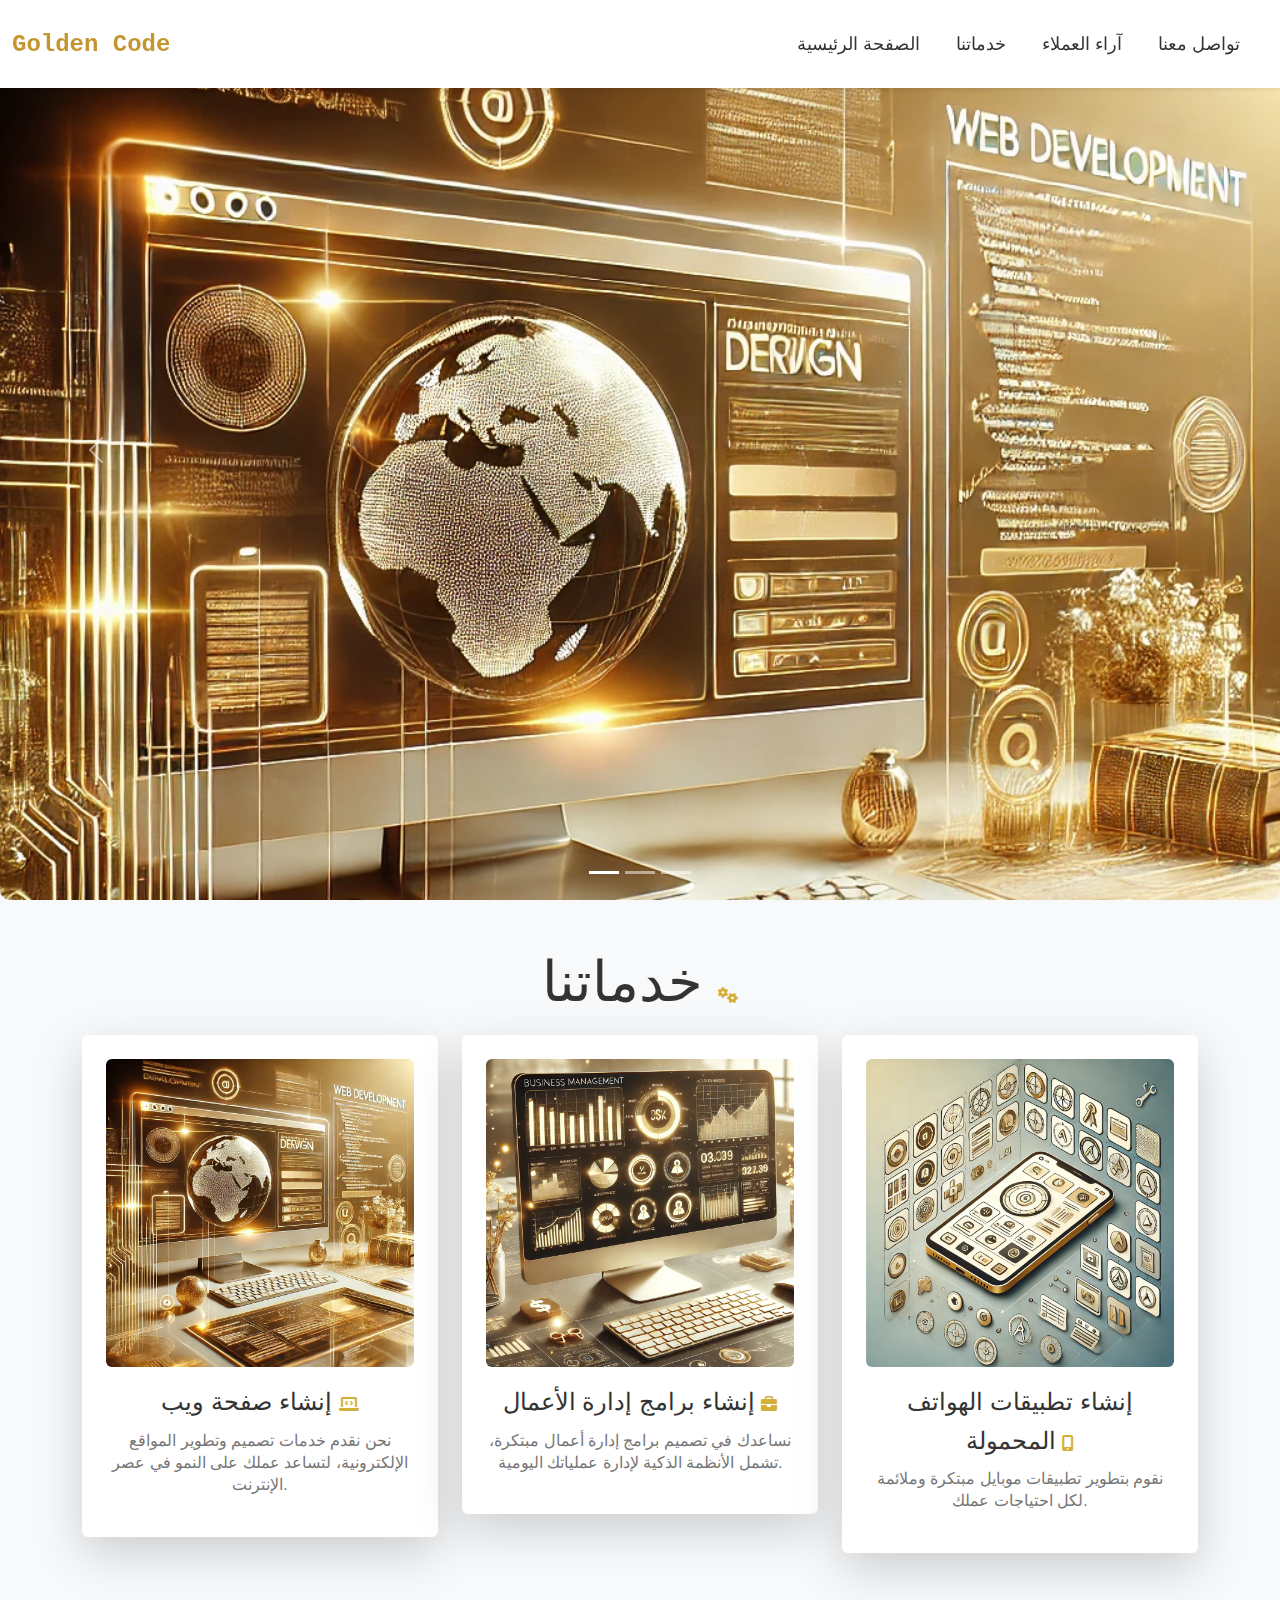
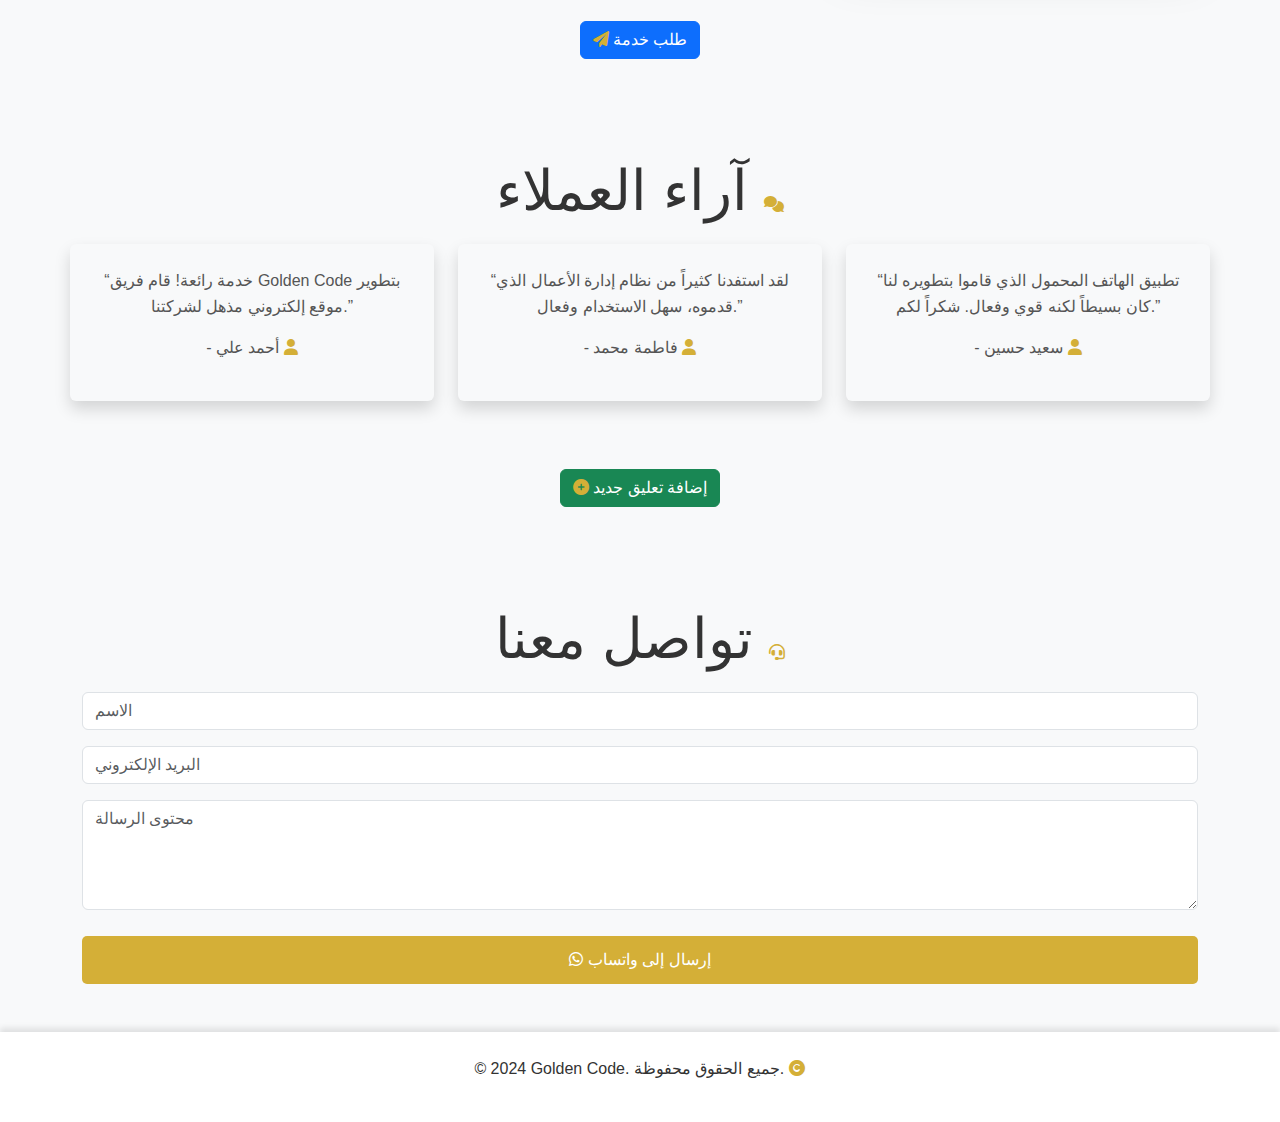
<file: day.html>
<!DOCTYPE html>
<html lang="ar">
<head>
    <meta charset="UTF-8">
    <meta name="viewport" content="width=device-width, initial-scale=1.0">
    <title>Golden Code</title>
    <link href="https://cdn.jsdelivr.net/npm/bootstrap@5.3.0-alpha1/dist/css/bootstrap.min.css" rel="stylesheet">
    <link rel="stylesheet" href="./css/day.css">
    <!-- إضافة Font Awesome للآيقونات -->
    <link rel="stylesheet" href="https://cdnjs.cloudflare.com/ajax/libs/font-awesome/6.0.0-beta3/css/all.min.css">
</head>
<body>

    <!-- ناف بار -->
    <nav class="navbar navbar-expand-lg navbar-light fixed-top shadow-sm">
        <div class="container-fluid">
            <a class="navbar-brand" href="index.html"> <span class="mainword">Golden Code</span></a>
            <button class="navbar-toggler" type="button" data-bs-toggle="collapse" data-bs-target="#navbarNav" aria-controls="navbarNav" aria-expanded="false" aria-label="Toggle navigation">
                <span class="navbar-toggler-icon"></span>
            </button>
            <div class="collapse navbar-collapse" id="navbarNav">
                <ul class="navbar-nav ms-auto">
                    <li class="nav-item">
                        <a class="nav-link" href="#carouselExampleIndicators">الصفحة الرئيسية</a>
                    </li>
                    <li class="nav-item">
                        <a class="nav-link" href="#services">خدماتنا</a>
                    </li>
                    <li class="nav-item">
                        <a class="nav-link" href="#reviews">آراء العملاء</a>
                    </li>
                    <li class="nav-item">
                        <a class="nav-link" href="#contact">تواصل معنا</a>
                    </li>
                </ul>
            </div>
        </div>
    </nav>

    <!-- سلايدر -->
    <div id="carouselExampleIndicators" class="carousel slide" data-bs-ride="carousel">
        <div class="carousel-indicators">
            <button type="button" data-bs-target="#carouselExampleIndicators" data-bs-slide-to="0" class="active" aria-current="true" aria-label="Slide 1"></button>
            <button type="button" data-bs-target="#carouselExampleIndicators" data-bs-slide-to="1" aria-label="Slide 2"></button>
            <button type="button" data-bs-target="#carouselExampleIndicators" data-bs-slide-to="2" aria-label="Slide 3"></button>
        </div>
        <div class="carousel-inner" style="height: 100vh;">
            <div class="carousel-item active">
                <img src="./media/1.webp" class="d-block w-100 h-100" alt="Image 1">
            </div>
            <div class="carousel-item">
                <img src="./media/background.jpeg" class="d-block w-100 h-100" alt="Image 2">
            </div>
            <div class="carousel-item">
                <img src="./media/background.jpeg" class="d-block w-100 h-100" alt="Image 3">
            </div>
        </div>
        <!-- Controls -->
        <button class="carousel-control-prev" type="button" data-bs-target="#carouselExampleIndicators" data-bs-slide="prev">
            <span class="carousel-control-prev-icon" aria-hidden="true"></span>
            <span class="visually-hidden">السابق</span>
        </button>
        <button class="carousel-control-next" type="button" data-bs-target="#carouselExampleIndicators" data-bs-slide="next">
            <span class="carousel-control-next-icon" aria-hidden="true"></span>
            <span class="visually-hidden">التالي</span>
        </button>
    </div>

    <!-- خدماتنا -->
    <div id="services" class="container text-center my-5">
        <h2 class="display-4">خدماتنا <span class="fas fa-cogs"></span></h2>
        <div class="row">
            <!-- خدمة 1 -->
            <div class="col-md-4 mb-4">
                <div class="service-card shadow-lg rounded p-4">
                    <img src="./media/1.webp" alt="إنشاء صفحة ويب" class="img-fluid rounded">
                    <h3 class="mt-3">إنشاء صفحة ويب <span class="fas fa-laptop-code"></span></h3>
                    <p>نحن نقدم خدمات تصميم وتطوير المواقع الإلكترونية، لتساعد عملك على النمو في عصر الإنترنت.</p>
                </div>
            </div>
            <!-- خدمة 2 -->
            <div class="col-md-4 mb-4">
                <div class="service-card shadow-lg rounded p-4">
                    <img src="./media/2.webp" alt="برامج إدارة الأعمال" class="img-fluid rounded">
                    <h3 class="mt-3">إنشاء برامج إدارة الأعمال <span class="fas fa-briefcase"></span></h3>
                    <p>نساعدك في تصميم برامج إدارة أعمال مبتكرة، تشمل الأنظمة الذكية لإدارة عملياتك اليومية.</p>
                </div>
            </div>
            <!-- خدمة 3 -->
            <div class="col-md-4 mb-4">
                <div class="service-card shadow-lg rounded p-4">
                    <img src="./media/3.webp" alt="إنشاء تطبيقات الهواتف" class="img-fluid rounded">
                    <h3 class="mt-3">إنشاء تطبيقات الهواتف المحمولة <span class="fas fa-mobile-alt"></span></h3>
                    <p>نقوم بتطوير تطبيقات موبايل مبتكرة وملائمة لكل احتياجات عملك.</p>
                </div>
            </div>
        </div>
        <div class="mt-4">
            <button class="btn btn-primary" data-bs-toggle="modal" data-bs-target="#serviceRequestModal">
                <span class="fas fa-paper-plane"></span> طلب خدمة
            </button>
        </div>
    </div>

    <!-- آراء العملاء -->
    <div id="reviews" class="container text-center my-5">
        <h2 class="display-4">آراء العملاء <span class="fas fa-comments"></span></h2>
        <div class="row">
            <div class="col-md-4 mb-4">
                <div class="review-card p-4 shadow rounded">
                    <p>“خدمة رائعة! قام فريق Golden Code بتطوير موقع إلكتروني مذهل لشركتنا.”</p>
                    <p>- أحمد علي <span class="fas fa-user"></span></p>
                </div>
            </div>
            <div class="col-md-4 mb-4">
                <div class="review-card p-4 shadow rounded">
                    <p>“لقد استفدنا كثيراً من نظام إدارة الأعمال الذي قدموه، سهل الاستخدام وفعال.”</p>
                    <p>- فاطمة محمد <span class="fas fa-user"></span></p>
                </div>
            </div>
            <div class="col-md-4 mb-4">
                <div class="review-card p-4 shadow rounded">
                    <p>“تطبيق الهاتف المحمول الذي قاموا بتطويره لنا كان بسيطاً لكنه قوي وفعال. شكراً لكم.”</p>
                    <p>- سعيد حسين <span class="fas fa-user"></span></p>
                </div>
            </div>
        </div>
        <div class="mt-4">
            <button class="btn btn-success" data-bs-toggle="modal" data-bs-target="#addReviewModal">
                <span class="fas fa-plus-circle"></span> إضافة تعليق جديد
            </button>
        </div>
    </div>

    <!-- تواصل معنا (فورم) -->
    <div id="contact" class="container text-center my-5">
        <h2 class="display-4">تواصل معنا <span class="fas fa-headset"></span></h2>
        <form action="https://wa.me/201111600093" method="get" target="_blank">
            <input type="text" name="name" class="form-control mb-3" placeholder="الاسم" required>
            <input type="email" name="email" class="form-control mb-3" placeholder="البريد الإلكتروني" required>
            <textarea name="message" class="form-control mb-3" placeholder="محتوى الرسالة" rows="4" required></textarea>
            <button type="submit" class="btn btn-primary">
                <span class="fab fa-whatsapp"></span> إرسال إلى واتساب
            </button>
        </form>
    </div>

    <!-- فوتر -->
    <footer class="text-center py-4">
        <p>&copy; 2024 Golden Code. جميع الحقوق محفوظة. <span class="fas fa-copyright"></span></p>
    </footer>

    <!-- Modal: طلب خدمة -->
    <div class="modal fade" id="serviceRequestModal" tabindex="-1" aria-labelledby="serviceRequestModalLabel" aria-hidden="true">
        <div class="modal-dialog">
            <div class="modal-content">
                <div class="modal-header">
                    <h5 class="modal-title" id="serviceRequestModalLabel">طلب خدمة <span class="fas fa-file-alt"></span></h5>
                    <button type="button" class="btn-close" data-bs-dismiss="modal" aria-label="Close"></button>
                </div>
                <div class="modal-body">
                    <p>يرجى ملء التفاصيل المطلوبة وسوف يتواصل معك فريقنا في أقرب وقت.</p>
                </div>
                <div class="modal-footer">
                    <button type="button" class="btn btn-secondary" data-bs-dismiss="modal">إغلاق</button>
                    <button type="button" class="btn btn-primary">إرسال</button>
                </div>
            </div>
        </div>
    </div>

    <!-- Modal: إضافة تعليق -->
    <div class="modal fade" id="addReviewModal" tabindex="-1" aria-labelledby="addReviewModalLabel" aria-hidden="true">
        <div class="modal-dialog">
            <div class="modal-content">
                <div class="modal-header">
                    <h5 class="modal-title" id="addReviewModalLabel">إضافة تعليق جديد <span class="fas fa-comment-dots"></span></h5>
                    <button type="button" class="btn-close" data-bs-dismiss="modal" aria-label="Close"></button>
                </div>
                <div class="modal-body">
                    <textarea class="form-control" rows="4" placeholder="اكتب تعليقك هنا..." required></textarea>
                </div>
                <div class="modal-footer">
                    <button type="button" class="btn btn-secondary" data-bs-dismiss="modal">إغلاق</button>
                    <button type="button" class="btn btn-primary">إرسال</button>
                </div>
            </div>
        </div>
    </div>

    <script src="https://cdn.jsdelivr.net/npm/bootstrap@5.3.0-alpha1/dist/js/bootstrap.bundle.min.js"></script>
</body>
</html>
</file>
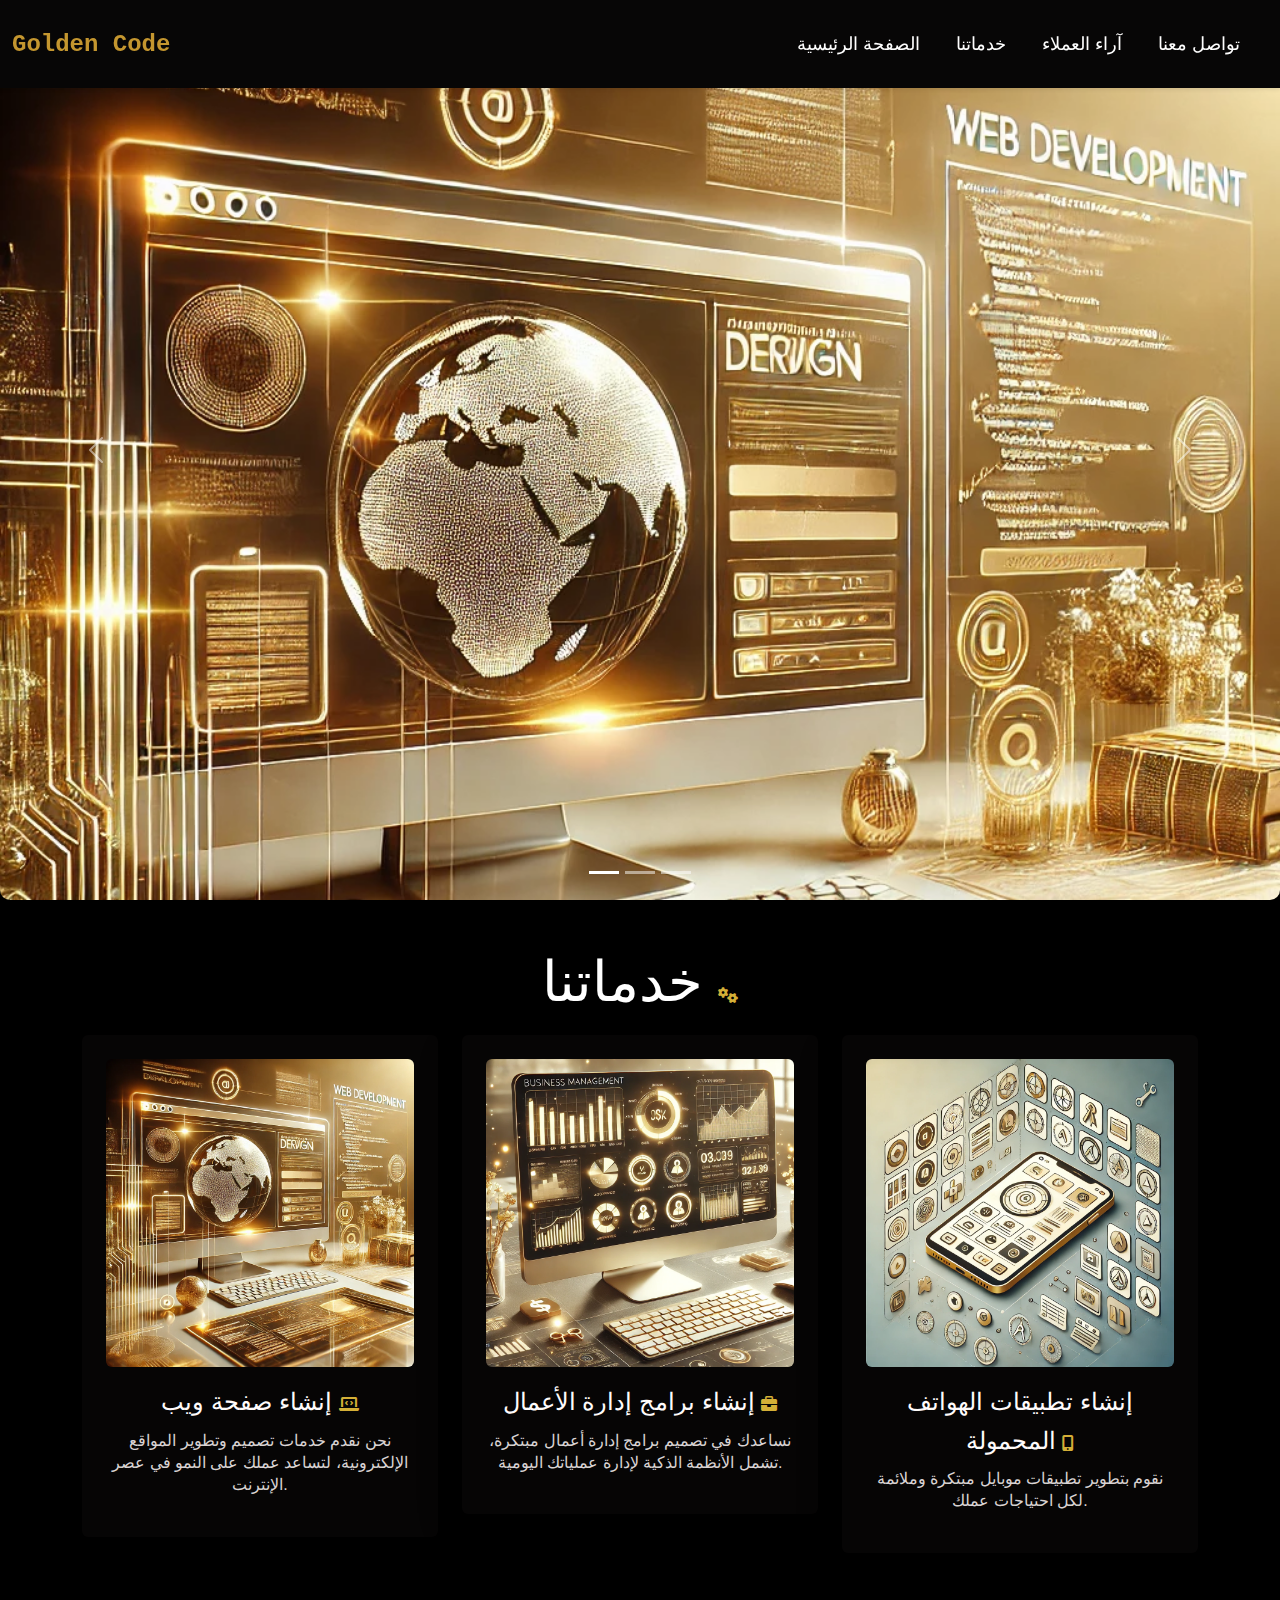
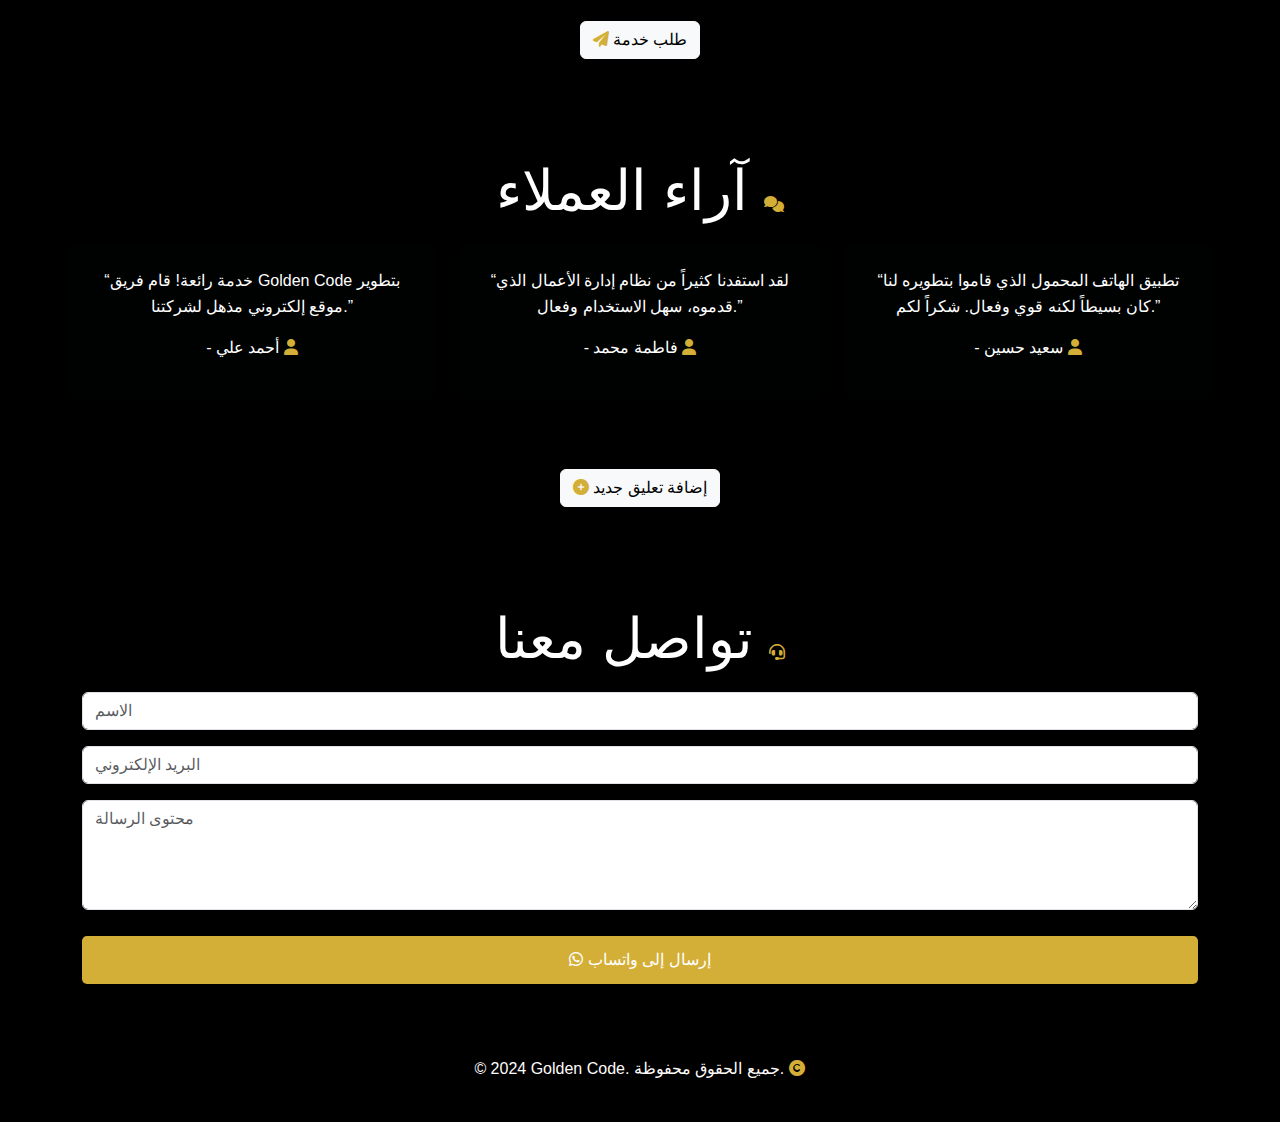
<file: night.html>
<!DOCTYPE html>
<html lang="ar">
<head>
    <meta charset="UTF-8">
    <meta name="viewport" content="width=device-width, initial-scale=1.0">
    <title>Golden Code</title>
    <link href="https://cdn.jsdelivr.net/npm/bootstrap@5.3.0-alpha1/dist/css/bootstrap.min.css" rel="stylesheet">
    <link rel="stylesheet" href="./css/night.css">
    <!-- إضافة Font Awesome للآيقونات -->
    <link rel="stylesheet" href="https://cdnjs.cloudflare.com/ajax/libs/font-awesome/6.0.0-beta3/css/all.min.css">
</head>
<body>

    <!-- ناف بار -->
    <nav class="navbar navbar-expand-lg navbar-dark fixed-top shadow-sm">
        <div class="container-fluid">
            <a class="navbar-brand" href="index.html"> <span class="mainword">Golden Code</span></a>
            <button class="navbar-toggler" type="button" data-bs-toggle="collapse" data-bs-target="#navbarNav" aria-controls="navbarNav" aria-expanded="false" aria-label="Toggle navigation">
                <span class="navbar-toggler-icon"></span>
            </button>
            <div class="collapse navbar-collapse" id="navbarNav">
                <ul class="navbar-nav ms-auto">
                    <li class="nav-item">
                        <a class="nav-link" href="#carouselExampleIndicators">الصفحة الرئيسية</a>
                    </li>
                    <li class="nav-item">
                        <a class="nav-link" href="#services">خدماتنا</a>
                    </li>
                    <li class="nav-item">
                        <a class="nav-link" href="#reviews">آراء العملاء</a>
                    </li>
                    <li class="nav-item">
                        <a class="nav-link" href="#contact">تواصل معنا</a>
                    </li>
                </ul>
            </div>
        </div>
    </nav>

    <!-- سلايدر -->
    <div id="carouselExampleIndicators" class="carousel slide" data-bs-ride="carousel">
        <div class="carousel-indicators">
            <button type="button" data-bs-target="#carouselExampleIndicators" data-bs-slide-to="0" class="active" aria-current="true" aria-label="Slide 1"></button>
            <button type="button" data-bs-target="#carouselExampleIndicators" data-bs-slide-to="1" aria-label="Slide 2"></button>
            <button type="button" data-bs-target="#carouselExampleIndicators" data-bs-slide-to="2" aria-label="Slide 3"></button>
        </div>
        <div class="carousel-inner" style="height: 100vh;">
            <div class="carousel-item active">
                <img src="./media/1.webp" class="d-block w-100 h-100" alt="Image 1">
            </div>
            <div class="carousel-item">
                <img src="./media/background.jpeg" class="d-block w-100 h-100" alt="Image 2">
            </div>
            <div class="carousel-item">
                <img src="./media/background.jpeg" class="d-block w-100 h-100" alt="Image 3">
            </div>
        </div>
        <!-- Controls -->
        <button class="carousel-control-prev" type="button" data-bs-target="#carouselExampleIndicators" data-bs-slide="prev">
            <span class="carousel-control-prev-icon" aria-hidden="true"></span>
            <span class="visually-hidden">السابق</span>
        </button>
        <button class="carousel-control-next" type="button" data-bs-target="#carouselExampleIndicators" data-bs-slide="next">
            <span class="carousel-control-next-icon" aria-hidden="true"></span>
            <span class="visually-hidden">التالي</span>
        </button>
    </div>

    <!-- خدماتنا -->
    <div id="services" class="container text-center my-5">
        <h2 class="display-4">خدماتنا <span class="fas fa-cogs"></span></h2>
        <div class="row">
            <!-- خدمة 1 -->
            <div class="col-md-4 mb-4">
                <div class="service-card shadow-lg rounded p-4">
                    <img src="./media/1.webp" alt="إنشاء صفحة ويب" class="img-fluid rounded">
                    <h3 class="mt-3">إنشاء صفحة ويب <span class="fas fa-laptop-code"></span></h3>
                    <p>نحن نقدم خدمات تصميم وتطوير المواقع الإلكترونية، لتساعد عملك على النمو في عصر الإنترنت.</p>
                </div>
            </div>
            <!-- خدمة 2 -->
            <div class="col-md-4 mb-4">
                <div class="service-card shadow-lg rounded p-4">
                    <img src="./media/2.webp" alt="برامج إدارة الأعمال" class="img-fluid rounded">
                    <h3 class="mt-3">إنشاء برامج إدارة الأعمال <span class="fas fa-briefcase"></span></h3>
                    <p>نساعدك في تصميم برامج إدارة أعمال مبتكرة، تشمل الأنظمة الذكية لإدارة عملياتك اليومية.</p>
                </div>
            </div>
            <!-- خدمة 3 -->
            <div class="col-md-4 mb-4">
                <div class="service-card shadow-lg rounded p-4">
                    <img src="./media/3.webp" alt="إنشاء تطبيقات الهواتف" class="img-fluid rounded">
                    <h3 class="mt-3">إنشاء تطبيقات الهواتف المحمولة <span class="fas fa-mobile-alt"></span></h3>
                    <p>نقوم بتطوير تطبيقات موبايل مبتكرة وملائمة لكل احتياجات عملك.</p>
                </div>
            </div>
        </div>
        <div class="mt-4">
            <button class="btn btn-light" data-bs-toggle="modal" data-bs-target="#serviceRequestModal">
                <span class="fas fa-paper-plane"></span> طلب خدمة
            </button>
        </div>
    </div>

    <!-- آراء العملاء -->
    <div id="reviews" class="container text-center my-5">
        <h2 class="display-4">آراء العملاء <span class="fas fa-comments"></span></h2>
        <div class="row">
            <div class="col-md-4 mb-4">
                <div class="review-card p-4 shadow rounded">
                    <p>“خدمة رائعة! قام فريق Golden Code بتطوير موقع إلكتروني مذهل لشركتنا.”</p>
                    <p>- أحمد علي <span class="fas fa-user"></span></p>
                </div>
            </div>
            <div class="col-md-4 mb-4">
                <div class="review-card p-4 shadow rounded">
                    <p>“لقد استفدنا كثيراً من نظام إدارة الأعمال الذي قدموه، سهل الاستخدام وفعال.”</p>
                    <p>- فاطمة محمد <span class="fas fa-user"></span></p>
                </div>
            </div>
            <div class="col-md-4 mb-4">
                <div class="review-card p-4 shadow rounded">
                    <p>“تطبيق الهاتف المحمول الذي قاموا بتطويره لنا كان بسيطاً لكنه قوي وفعال. شكراً لكم.”</p>
                    <p>- سعيد حسين <span class="fas fa-user"></span></p>
                </div>
            </div>
        </div>
        <div class="mt-4">
            <button class="btn btn-light" data-bs-toggle="modal" data-bs-target="#addReviewModal">
                <span class="fas fa-plus-circle"></span> إضافة تعليق جديد
            </button>
        </div>
    </div>

    <!-- تواصل معنا (فورم) -->
    <div id="contact" class="container text-center my-5">
        <h2 class="display-4">تواصل معنا <span class="fas fa-headset"></span></h2>
        <form action="https://wa.me/201111600093" method="get" target="_blank">
            <input type="text" name="name" class="form-control mb-3" placeholder="الاسم" required>
            <input type="email" name="email" class="form-control mb-3" placeholder="البريد الإلكتروني" required>
            <textarea name="message" class="form-control mb-3" placeholder="محتوى الرسالة" rows="4" required></textarea>
            <button type="submit" class="btn btn-light">
                <span class="fab fa-whatsapp"></span> إرسال إلى واتساب
            </button>
        </form>
    </div>

    <!-- فوتر -->
    <footer class="text-center py-4">
        <p>&copy; 2024 Golden Code. جميع الحقوق محفوظة. <span class="fas fa-copyright"></span></p>
    </footer>

    <!-- Modal: طلب خدمة -->
    <div class="modal fade" id="serviceRequestModal" tabindex="-1" aria-labelledby="serviceRequestModalLabel" aria-hidden="true">
        <div class="modal-dialog">
            <div class="modal-content">
                <div class="modal-header">
                    <h5 class="modal-title" id="serviceRequestModalLabel">طلب خدمة <span class="fas fa-file-alt"></span></h5>
                    <button type="button" class="btn-close" data-bs-dismiss="modal" aria-label="Close"></button>
                </div>
                <div class="modal-body">
                    <p>يرجى ملء التفاصيل المطلوبة وسوف يتواصل معك فريقنا في أقرب وقت.</p>
                </div>
                <div class="modal-footer">
                    <button type="button" class="btn btn-dark" data-bs-dismiss="modal">إغلاق</button>
                    <button type="button" class="btn btn-light">إرسال</button>
                </div>
            </div>
        </div>
    </div>

    <!-- Modal: إضافة تعليق -->
    <div class="modal fade" id="addReviewModal" tabindex="-1" aria-labelledby="addReviewModalLabel" aria-hidden="true">
        <div class="modal-dialog">
            <div class="modal-content">
                <div class="modal-header">
                    <h5 class="modal-title" id="addReviewModalLabel">إضافة تعليق جديد <span class="fas fa-comment-dots"></span></h5>
                    <button type="button" class="btn-close" data-bs-dismiss="modal" aria-label="Close"></button>
                </div>
                <div class="modal-body">
                    <textarea class="form-control" rows="4" placeholder="اكتب تعليقك هنا..." required></textarea>
                </div>
                <div class="modal-footer">
                    <button type="button" class="btn btn-dark" data-bs-dismiss="modal">إغلاق</button>
                    <button type="button" class="btn btn-light">إرسال</button>
                </div>
            </div>
        </div>
    </div>

    <script src="https://cdn.jsdelivr.net/npm/bootstrap@5.3.0-alpha1/dist/js/bootstrap.bundle.min.js"></script>
</body>
</html>
</file>
<file: css/day.css>
/* إعدادات عامة */
body {
    margin: 0;
    padding: 0;
    font-family: 'Arial', sans-serif;
    background-color: #f8f9fa; /* اللون الرمادي الفاتح */
    color: #333; /* النصوص باللون الداكن */
}

/* تخصيص النوافذ المنبثقة (Modal) */
.modal-content {
    background-color: #fff;
    padding: 30px;
    border-radius: 10px;
}

.modal-header {
    border-bottom: none;
    background-color: #f8f9fa;
}

.modal-footer {
    border-top: none;
    background-color: #f8f9fa;
}

/* نافبار الصفحة */
.navbar {
    background-color: #fff;
    padding: 20px 0;
    position: fixed;
    width: 100%;
    z-index: 99999999;
    box-shadow: 0 4px 6px rgba(0, 0, 0, 0.1);
}

.navbar .navbar-nav {
    flex-direction: row;
}

.navbar-nav .nav-link {
    color: #333;
    font-size: 18px;
    margin-right: 20px;
}

.navbar-nav .nav-link:hover {
    color: #d4af37; /* الذهبي */
}

.navbar .navbar-brand {
    font-size: 24px;
    color: #333;
}
.carousel-inner {
    border-radius: 10px; /* إضافة حواف مدورة */
}

.carousel-item img {
    object-fit: cover; /* لضمان تغطية الصورة بالكامل */
}
.mainword{
    color: #c4962f;
    font-weight: 800;
    font-family: monospace;
}
/* تنسيق أزرار النموذج */
button[type="submit"] {
    background-color: #d4af37; /* اللون الذهبي */
    color: #fff;
    border: none;
    padding: 12px 24px;
    font-size: 16px;
    border-radius: 5px;
    cursor: pointer;
    width: 100%;
    margin-top: 10px;
}

button[type="submit"]:hover {
    background-color: #c4962f; /* تغيير اللون عند التمرير */
}

/* تنسيق الفقرات والنصوص */
h2, h3, p {
    font-size: 18px;
    color: #333;
    line-height: 1.6;
}

h2 {
    font-size: 28px;
    margin-bottom: 20px;
}

/* تنسيق الأيقونات */
.fas {
    font-size: 16px;
    color: #d4af37; /* اللون الذهبي */
}

/* تخصيص الفوتر */
footer {
    background-color: #fff;
    text-align: center;
    padding: 30px 0;
    box-shadow: 0 -4px 6px rgba(0, 0, 0, 0.1);
}

footer p {
    font-size: 16px;
    color: #333;
}

/* تنسيق عرض الخدمة */
.service-card {
    background-color: #fff;
    border-radius: 10px;
    padding: 20px;
    box-shadow: 0 4px 6px rgba(0, 0, 0, 0.1);
    margin-bottom: 20px;
    text-align: center;
    transition: transform 0.3s ease;
}

.service-card:hover {
    transform: translateY(-10px);
    box-shadow: 0 6px 15px rgba(0, 0, 0, 0.15);
}

.service-card img {
    width: 100%;
    height: auto;
    border-radius: 10px;
}

.service-card h3 {
    font-size: 24px;
    color: #333;
    margin-top: 15px;
}

.service-card p {
    font-size: 16px;
    color: #777;
    line-height: 1.4;
}

/* تنسيق الآراء */
#reviews {
    padding: 50px 0;
}

.review-card {
    background-color: #f8f9fa;
    border-radius: 10px;
    padding: 15px;
    box-shadow: 0 2px 5px rgba(0, 0, 0, 0.1);
    margin-bottom: 20px;
    text-align: center;
}

.review-card p {
    font-size: 16px;
    color: #555;
}

.review-card .fas {
    color: #d4af37;
}

/* تنسيق الأزرار في المنتصف */
.centered-button {
    display: flex;
    justify-content: center;
    align-items: center;
    gap: 20px;
}

/* تنسيق نموذج تواصل معنا */
.contact-form {
    background-color: #fff;
    padding: 30px;
    border-radius: 10px;
    box-shadow: 0 4px 6px rgba(0, 0, 0, 0.1);
}

.contact-form input, .contact-form textarea {
    width: 100%;
    padding: 10px;
    margin-bottom: 20px;
    border-radius: 5px;
    border: 1px solid #ccc;
    font-size: 16px;
}

.contact-form textarea {
    height: 150px;
}

.contact-form input[type="submit"] {
    background-color: #d4af37;
    color: #fff;
    border: none;
    padding: 12px 24px;
    font-size: 16px;
    border-radius: 5px;
    cursor: pointer;
    width: 100%;
}

.contact-form input[type="submit"]:hover {
    background-color: #c4962f;
}

/* تخصيص شكل الأزرار المتواجدة أسفل الآراء */
.review-card button {
    background-color: #d4af37;
    color: white;
    border: none;
    padding: 10px 20px;
    font-size: 16px;
    border-radius: 5px;
    cursor: pointer;
    margin-top: 15px;
}

.review-card button:hover {
    background-color: #c4962f;
}

/* التنسيق على الأجهزة المحمولة */
@media (max-width: 768px) {
    .navbar-nav {
        flex-direction: column;
        text-align: center;
    }

    .service-card, .review-card {
        margin-bottom: 20px;
    }

    .service-card img {
        width: 80%;
        margin: 0 auto;
    }

    .centered-button {
        flex-direction: column;
    }
}
</file>
<file: css/night.css>
/* إعدادات عامة */
body {
    margin: 0;
    padding: 0;
    font-family: 'Arial', sans-serif;
    background-color: #000000; /* اللون الرمادي الفاتح */
    color: #ffffff; /* النصوص باللون الداكن */
}

/* تخصيص النوافذ المنبثقة (Modal) */
.modal-content {
    background-color: #464343;
    padding: 30px;
    border-radius: 10px;
}

.modal-header {
    border-bottom: none;
    background-color: #010102;
}

.modal-footer {
    border-top: none;
    background-color: #080b0d;
}

/* نافبار الصفحة */
.navbar {
    background-color: #070606;
    padding: 20px 0;
    position: fixed;
    width: 100%;
    z-index: 99999999;
    box-shadow: 0 4px 6px rgba(246, 243, 243, 0.1);
}

.navbar .navbar-nav {
    flex-direction: row;
}

.navbar-nav .nav-link {
    color: #ffffff;
    font-size: 18px;
    margin-right: 20px;
}

.navbar-nav .nav-link:hover {
    color: #d4af37; /* الذهبي */
}

.navbar .navbar-brand {
    font-size: 24px;
    color: #333;
}

.carousel-inner {
    border-radius: 10px; /* إضافة حواف مدورة */
}

.carousel-item img {
    object-fit: cover; /* لضمان تغطية الصورة بالكامل */
}

.mainword {
    color: #c4962f;
    font-weight: 800;
    font-family: monospace;
}

/* تنسيق أزرار النموذج */
button[type="submit"] {
    background-color: #d4af37; /* اللون الذهبي */
    color: #ffffff;
    border: none;
    padding: 12px 24px;
    font-size: 16px;
    border-radius: 5px;
    cursor: pointer;
    width: 100%;
    margin-top: 10px;
}

button[type="submit"]:hover {
    background-color: #c4962f; /* تغيير اللون عند التمرير */
}

/* تنسيق الفقرات والنصوص */
h2, h3, p {
    font-size: 18px;
    color: #ffffff;
    line-height: 1.6;
}

h2 {
    font-size: 28px;
    margin-bottom: 20px;
}

/* تنسيق الأيقونات */
.fas {
    font-size: 16px;
    color: #d4af37; /* اللون الذهبي */
}

/* تخصيص الفوتر */
footer {
    background-color: #000000;
    text-align: center;
    padding: 30px 0;
    box-shadow: 0 -4px 6px rgba(0, 0, 0, 0.1);
}

footer p {
    font-size: 16px;
    color: #fffbfb;
}

/* تنسيق عرض الخدمة */
.service-card {
    background-color: #060505;
    border-radius: 10px;
    padding: 20px;
    box-shadow: 0 4px 6px white ;
    margin-bottom: 20px;
    text-align: center;
    transition: transform 0.3s ease;
}

.service-card:hover {
    transform: translateY(-10px);
    box-shadow: 0 6px 15px rgba(0, 0, 0, 0.15);
}

.service-card img {
    width: 100%;
    height: auto;
    border-radius: 10px;
}

.service-card h3 {
    font-size: 24px;
    color: #fffbfb;
    margin-top: 15px;
}

.service-card p {
    font-size: 16px;
    color: #d9d3d3;
    line-height: 1.4;
}

/* تنسيق الآراء */
#reviews {
    padding: 50px 0;
}

.review-card {
    background-color: #000101;
    border-radius: 10px;
    padding: 15px;
    box-shadow: 0 2px 5px rgba(0, 0, 0, 0.1);
    margin-bottom: 20px;
    text-align: center;
}

.review-card p {
    font-size: 16px;
    color: #ffffff;
}

.review-card .fas {
    color: #d4af37;
}

/* تنسيق الأزرار في المنتصف */
.centered-button {
    display: flex;
    justify-content: center;
    align-items: center;
    gap: 20px;
}

/* تنسيق نموذج تواصل معنا */
.contact-form {
    background-color: #000000;
    padding: 30px;
    border-radius: 10px;
    box-shadow: 0 4px 6px rgba(0, 0, 0, 0.1);
}

.contact-form input, .contact-form textarea {
    width: 100%;
    padding: 10px;
    margin-bottom: 20px;
    border-radius: 5px;
    border: 1px solid #ccc;
    font-size: 16px;
}

.contact-form textarea {
    height: 150px;
}

.contact-form input[type="submit"] {
    background-color: #d4af37;
    color: #fff;
    border: none;
    padding: 12px 24px;
    font-size: 16px;
    border-radius: 5px;
    cursor: pointer;
    width: 100%;
}

.contact-form input[type="submit"]:hover {
    background-color: #c4962f;
}

/* تخصيص شكل الأزرار المتواجدة أسفل الآراء */
.review-card button {
    background-color: #d4af37;
    color: white;
    border: none;
    padding: 10px 20px;
    font-size: 16px;
    border-radius: 5px;
    cursor: pointer;
    margin-top: 15px;
}

.review-card button:hover {
    background-color: #c4962f;
}

/* التنسيق على الأجهزة المحمولة */
@media (max-width: 768px) {
    .navbar-nav {
        flex-direction: column;
        text-align: center;
    }

    .service-card, .review-card {
        margin-bottom: 20px;
    }

    .service-card img {
        width: 80%;
        margin: 0 auto;
    }

    .centered-button {
        flex-direction: column;
    }
}
</file>
